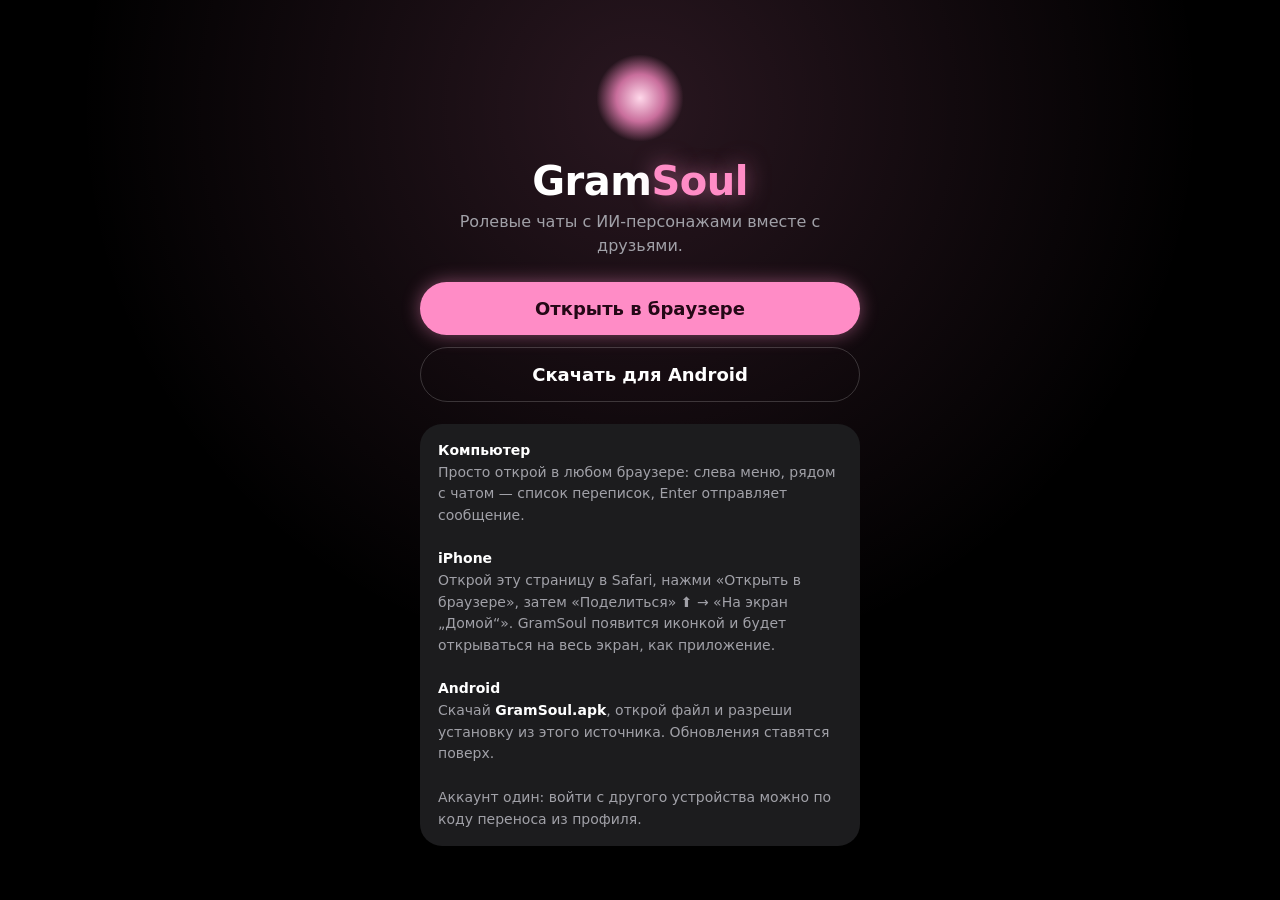
<file: deploy/site/index.html>
<!doctype html>
<html lang="ru">
<head>
<meta charset="utf-8">
<meta name="viewport" content="width=device-width, initial-scale=1, viewport-fit=cover">
<title>GramSoul — ролевые чаты с ИИ</title>
<meta name="theme-color" content="#000000">
<link rel="apple-touch-icon" href="/app/icon-180.png">
<style>
  :root { --bg:#000; --card:#1c1c1e; --text:#fff; --muted:#a1a1a8; --accent:#ff8cc6; --on:#240816; }
  * { box-sizing: border-box; }
  body { margin:0; min-height:100vh; background:radial-gradient(circle at 50% 12%, rgba(255,140,198,.16), transparent 55%), var(--bg); color:var(--text);
         font-family: -apple-system, BlinkMacSystemFont, "SF Pro Text", system-ui, "Segoe UI", Roboto, sans-serif; display:flex; align-items:center; justify-content:center; padding:24px 16px; }
  main { max-width:440px; width:100%; text-align:center; }
  .orb { width:88px; height:88px; margin:0 auto 16px; border-radius:50%; background:radial-gradient(circle, #ffd8ea 0%, rgba(255,140,198,.75) 38%, rgba(255,140,198,0) 70%); }
  h1 { font-weight:800; font-size:40px; letter-spacing:-.5px; margin:0 0 6px; }
  h1 span { color: var(--accent); text-shadow:0 0 22px rgba(255,140,198,.55); }
  p { color:var(--muted); line-height:1.5; margin:0 0 24px; }
  a.btn { display:block; text-decoration:none; font-weight:700; padding:16px; border-radius:999px; font-size:18px; margin-top:12px; }
  a.primary { background:var(--accent); color:var(--on); box-shadow:0 0 18px rgba(255,140,198,.45); }
  a.ghost { border:1px solid rgba(255,255,255,.18); color:var(--text); }
  .card { background:var(--card); border-radius:22px; padding:16px 18px; margin-top:22px; text-align:left; color:var(--muted); font-size:14px; line-height:1.55; }
  .card b { color:var(--text); }
</style>
</head>
<body>
<main>
  <div class="orb"></div>
  <h1>Gram<span>Soul</span></h1>
  <p>Ролевые чаты с ИИ-персонажами вместе с друзьями.</p>
  <a class="btn primary" href="/app/">Открыть в браузере</a>
  <a class="btn ghost" href="/fonar.apk" download="GramSoul.apk">Скачать для Android</a>
  <div class="card">
    <b>Компьютер</b><br>
    Просто открой в любом браузере: слева меню, рядом с чатом — список переписок, Enter отправляет сообщение.<br><br>
    <b>iPhone</b><br>
    Открой эту страницу в Safari, нажми «Открыть в браузере», затем «Поделиться» ⬆︎ → «На экран „Домой“».
    GramSoul появится иконкой и будет открываться на весь экран, как приложение.<br><br>
    <b>Android</b><br>
    Скачай <b>GramSoul.apk</b>, открой файл и разреши установку из этого источника. Обновления ставятся поверх.<br><br>
    Аккаунт один: войти с другого устройства можно по коду переноса из профиля.
  </div>
</main>
</body>
</html>
</file>
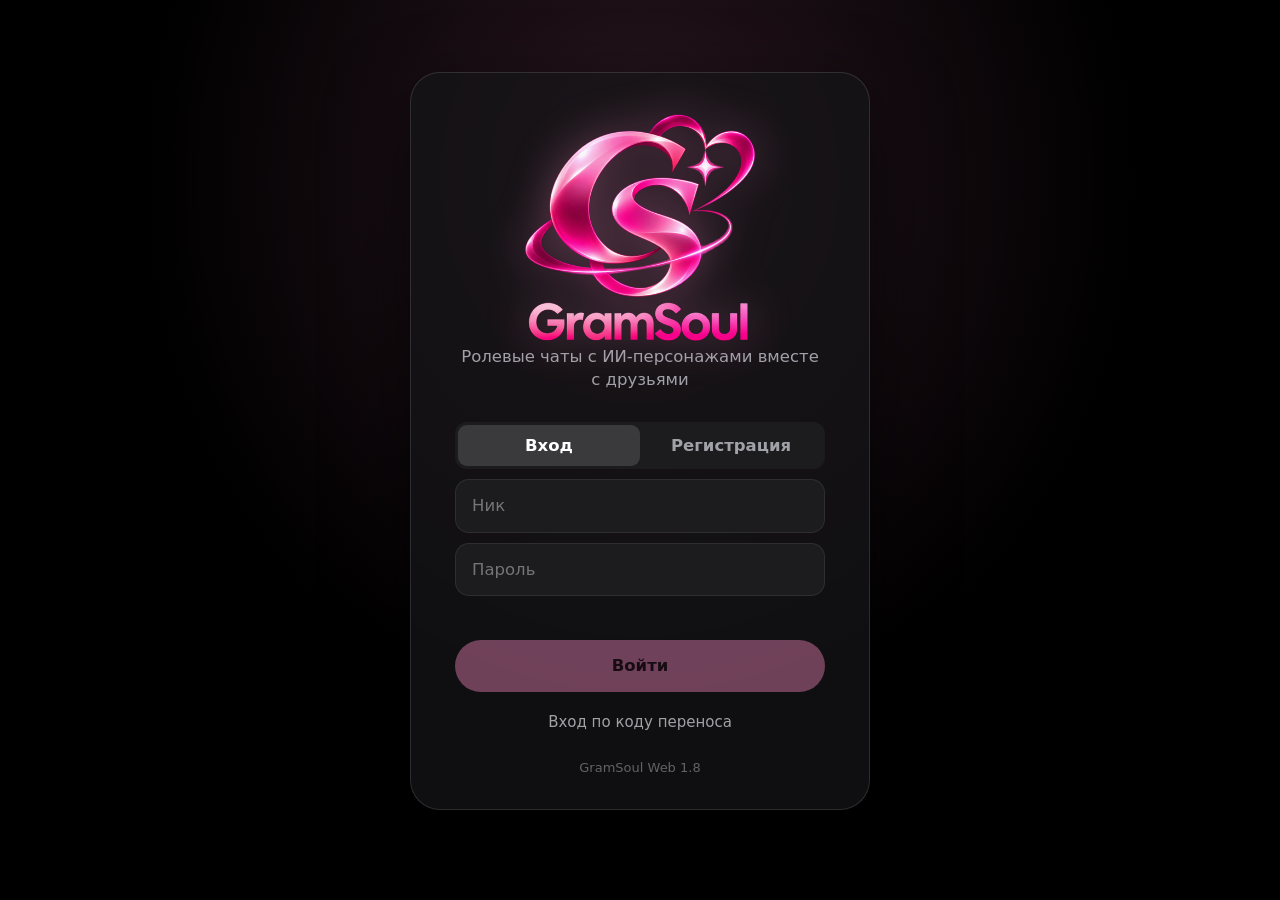
<file: deploy/site/app/index.html>
<!doctype html>
<html lang="ru">
<head>
<meta charset="utf-8">
<meta name="viewport" content="width=device-width, initial-scale=1, viewport-fit=cover">
<title>GramSoul</title>
<meta name="description" content="Ролевые чаты с ИИ-персонажами вместе с друзьями">
<meta name="theme-color" content="#000000">
<!-- iPhone: «Поделиться» → «На экран „Домой“» opens it full screen, like an app -->
<meta name="apple-mobile-web-app-capable" content="yes">
<meta name="mobile-web-app-capable" content="yes">
<meta name="apple-mobile-web-app-status-bar-style" content="black-translucent">
<meta name="apple-mobile-web-app-title" content="GramSoul">
<meta name="format-detection" content="telephone=no">
<link rel="manifest" href="manifest.webmanifest">
<link rel="apple-touch-icon" href="icon-180.png">
<link rel="icon" type="image/png" href="icon-192.png">
<link rel="stylesheet" href="app.css?v=9">
<script src="app.js?v=9" defer></script>
</head>
<body>
<div id="app"></div>
<noscript>Для GramSoul нужен JavaScript.</noscript>
</body>
</html>
</file>
<file: deploy/site/app/app.css>
/* GramSoul web — iOS-26-like: pure black, system greys, soft pink accent with a light glow,
   frosted "liquid glass" bars (real backdrop blur in Safari). */
:root {
  --bg: #000;
  --surface: #1c1c1e;
  --surface2: #2c2c2e;
  --surface3: #3a3a3c;
  --text: #fff;
  --muted: #a1a1a8;
  --faint: #636366;
  --accent: #ff8cc6;
  --accent-soft: #ffc1df;
  --on-accent: #240816;
  --lilac: #c8b4ff;
  --error: #ff6961;
  --green: #4cd787;
  --my-bubble: #4a1c35;
  --friend-bubble: #25213a;
  --char-bubble: #1c1c1e;
  --glow: 0 0 18px rgba(255, 140, 198, .45), 0 0 2px rgba(255, 140, 198, .6);
  --safe-t: env(safe-area-inset-top, 0px);
  --safe-b: env(safe-area-inset-bottom, 0px);
}
* { box-sizing: border-box; }
html, body { margin: 0; height: 100%; background: var(--bg); color: var(--text); }
body {
  font: 16.5px/1.42 -apple-system, BlinkMacSystemFont, "SF Pro Text", system-ui, "Segoe UI", Roboto, sans-serif;
  -webkit-font-smoothing: antialiased; -webkit-tap-highlight-color: transparent;
  -webkit-text-size-adjust: 100%; overscroll-behavior-y: none;
}
button, input, textarea { font: inherit; color: inherit; }
button { cursor: pointer; }
img { display: block; }
.hidden { display: none !important; }
.muted { color: var(--muted); }
.faint { color: var(--faint); }
.small { font-size: 13px; }
.center { text-align: center; }

/* ---------- glass, glow, controls ---------- */
.glass {
  background: rgba(30, 30, 32, .55);
  -webkit-backdrop-filter: blur(24px) saturate(180%); backdrop-filter: blur(24px) saturate(180%);
  border: .5px solid rgba(255, 255, 255, .16);
  box-shadow: inset 0 1px 0 rgba(255, 255, 255, .12), 0 8px 30px rgba(0, 0, 0, .55);
}
.btn {
  border: 0; border-radius: 999px; padding: 14px 22px; font-weight: 600; font-size: 16.5px;
  background: var(--surface2); color: var(--text); transition: transform .12s, opacity .12s, box-shadow .2s;
  display: inline-flex; align-items: center; justify-content: center; gap: 8px; min-height: 50px;
}
.btn:active { transform: scale(.97); }
.btn:disabled { opacity: .4; box-shadow: none; }
.btn.primary { background: var(--accent); color: var(--on-accent); }
.btn.primary:not(:disabled) { box-shadow: var(--glow); }
.btn.ghost { background: transparent; border: 1px solid rgba(255, 255, 255, .16); }
.btn.danger { background: transparent; color: var(--error); border: 1px solid rgba(255, 105, 97, .35); }
.btn.wide { width: 100%; }
.btn.small { min-height: 36px; padding: 8px 14px; font-size: 14.5px; }
.link { background: none; border: 0; color: var(--muted); padding: 10px; font-size: 15px; }
.link.accent { color: var(--accent); }
.field {
  width: 100%; background: var(--surface); border: 1px solid rgba(255, 255, 255, .08); border-radius: 14px;
  padding: 14px 16px; font-size: 16.5px; outline: none; transition: border-color .15s, box-shadow .15s;
}
.field:focus { border-color: rgba(255, 140, 198, .75); box-shadow: 0 0 0 3px rgba(255, 140, 198, .15); }
textarea.field { resize: none; line-height: 1.4; }
label.lbl { display: block; font-size: 13px; color: var(--muted); margin: 14px 4px 6px; }
.counter { float: right; color: var(--faint); }
.error { color: var(--error); font-size: 14.5px; min-height: 0; margin: 8px 4px 0; }
.hint { color: var(--faint); font-size: 13px; margin: 6px 4px 0; }
.pill {
  display: inline-block; padding: 3px 10px; border-radius: 999px; font-size: 12.5px; font-weight: 600;
  background: rgba(255, 140, 198, .16); color: var(--accent);
}
.pill.lilac { background: rgba(200, 180, 255, .16); color: var(--lilac); }
.pill.grey { background: rgba(255, 255, 255, .08); color: var(--muted); }
.pill.green { background: rgba(76, 215, 135, .16); color: var(--green); }
.card { background: var(--surface); border-radius: 22px; padding: 16px; }
.section { font-size: 13px; font-weight: 600; letter-spacing: .06em; text-transform: uppercase; color: var(--accent); margin: 22px 4px 8px; }
.row { display: flex; align-items: center; gap: 12px; }
.grow { flex: 1; min-width: 0; }
.ellipsis { white-space: nowrap; overflow: hidden; text-overflow: ellipsis; }
.chips { display: flex; gap: 8px; overflow-x: auto; scrollbar-width: none; padding: 2px 0; }
.chips::-webkit-scrollbar { display: none; }
.chip {
  flex: none; border: 1px solid rgba(255, 255, 255, .14); background: rgba(255, 255, 255, .05); color: var(--text);
  border-radius: 999px; padding: 8px 14px; font-size: 14.5px; display: inline-flex; gap: 6px; align-items: center;
}
.chip.on { background: rgba(255, 140, 198, .18); border-color: rgba(255, 140, 198, .45); color: var(--accent-soft); }
.chip:disabled { opacity: .35; }
.seg { display: flex; background: var(--surface); border-radius: 12px; padding: 3px; }
.seg button { flex: 1; border: 0; background: none; padding: 9px; border-radius: 9px; color: var(--muted); font-weight: 600; }
.seg button.on { background: var(--surface3); color: var(--text); }

/* ---------- avatars ---------- */
.avatar {
  position: relative; flex: none; border-radius: 50%; overflow: hidden; color: #fff; font-weight: 600;
  display: flex; align-items: center; justify-content: center; user-select: none;
}
.avatar img { position: absolute; inset: 0; width: 100%; height: 100%; object-fit: cover; opacity: 0; transition: opacity .2s; }
.avatar img.loaded, .pcard img.loaded, .photo img.loaded, .portrait img.loaded { opacity: 1; }
.dot { position: absolute; right: 0; bottom: 0; width: 12px; height: 12px; border-radius: 50%; background: var(--green); border: 2px solid #000; }

/* ---------- pages, headers, tab bar ---------- */
#app { min-height: 100%; }
.page { padding: calc(var(--safe-t) + 8px) 16px calc(var(--safe-b) + 110px); max-width: 720px; margin: 0 auto; }
.large-title { font-size: 34px; font-weight: 700; letter-spacing: -.4px; margin: 8px 4px 2px; }
.large-title .soul { color: var(--accent); text-shadow: 0 0 18px rgba(255, 140, 198, .45); }
.subtitle { color: var(--muted); font-size: 14px; margin: 0 4px 14px; }
.topbar {
  position: sticky; top: 0; z-index: 10; display: flex; align-items: center; gap: 6px;
  padding: calc(var(--safe-t) + 6px) 10px 8px; margin: 0 -16px 8px; background: rgba(0, 0, 0, .72);
  -webkit-backdrop-filter: blur(20px) saturate(180%); backdrop-filter: blur(20px) saturate(180%);
}
.topbar .title { font-size: 17px; font-weight: 600; }
.topbar .sub { font-size: 12.5px; color: var(--lilac); }
.icon-btn {
  width: 40px; height: 40px; border: 0; border-radius: 50%; background: none; color: var(--accent);
  display: inline-flex; align-items: center; justify-content: center; flex: none;
}
.icon-btn:active { background: rgba(255, 255, 255, .08); }
.icon-btn svg { width: 24px; height: 24px; }
.tabbar {
  position: fixed; z-index: 30; left: 16px; right: 16px; bottom: calc(10px + var(--safe-b));
  max-width: 560px; margin: 0 auto; height: 64px; border-radius: 32px; display: flex; align-items: center; padding: 0 6px;
}
.tab {
  flex: 1; height: 54px; border: 0; border-radius: 27px; background: none; color: var(--muted);
  display: flex; flex-direction: column; align-items: center; justify-content: center; gap: 2px; font-size: 11px; font-weight: 500;
  position: relative;
}
.tab svg { width: 24px; height: 24px; }
.tab.on { color: var(--accent); background: rgba(255, 140, 198, .16); }
.tab.on svg { filter: drop-shadow(0 0 6px rgba(255, 140, 198, .6)); }
.badge {
  position: absolute; top: 4px; left: calc(50% + 6px); min-width: 18px; height: 18px; padding: 0 5px; border-radius: 9px;
  background: var(--accent); color: var(--on-accent); font-size: 11px; font-weight: 700; display: flex; align-items: center; justify-content: center;
}

/* ---------- login ---------- */
.login {
  min-height: 100vh; min-height: 100dvh; display: flex; flex-direction: column; align-items: center; justify-content: center;
  padding: calc(var(--safe-t) + 24px) 24px calc(var(--safe-b) + 24px); max-width: 440px; margin: 0 auto;
  background: radial-gradient(circle at 50% 18%, rgba(255, 140, 198, .16), transparent 55%);
}
.orb { width: 92px; height: 92px; border-radius: 50%; background: radial-gradient(circle, #ffd8ea 0%, rgba(255, 140, 198, .75) 38%, rgba(255, 140, 198, 0) 70%); margin-bottom: 14px; }
.brand { font-size: 40px; font-weight: 800; letter-spacing: -.5px; }
.brand span { color: var(--accent); text-shadow: 0 0 22px rgba(255, 140, 198, .55); }
.login form { width: 100%; margin-top: 30px; display: flex; flex-direction: column; gap: 10px; }
.install { margin-top: 18px; font-size: 14px; color: var(--muted); border-radius: 18px; padding: 14px 16px; line-height: 1.5; }
.install b { color: var(--text); }

/* ---------- characters ---------- */
.grid { display: grid; grid-template-columns: repeat(auto-fill, minmax(150px, 1fr)); gap: 12px; margin-top: 12px; }
.pcard {
  position: relative; aspect-ratio: 2 / 3; border-radius: 22px; overflow: hidden; border: 0; padding: 0; text-align: left; color: #fff;
}
.pcard img { position: absolute; inset: 0; width: 100%; height: 100%; object-fit: cover; opacity: 0; transition: opacity .25s; }
.pcard-letter { position: absolute; inset: 0; display: flex; align-items: center; justify-content: center; font-size: 72px; font-weight: 800; color: rgba(255, 255, 255, .3); }
.pcard-shade { position: absolute; left: 0; right: 0; bottom: 0; height: 55%; background: linear-gradient(transparent, rgba(0, 0, 0, .9)); }
.pcard-text { position: absolute; left: 12px; right: 12px; bottom: 12px; }
.pcard-name { font-weight: 700; font-size: 16px; }
.pcard-desc { font-size: 12.5px; color: rgba(255, 255, 255, .75); display: -webkit-box; -webkit-line-clamp: 2; -webkit-box-orient: vertical; overflow: hidden; }
.pcard-pill { position: absolute; top: 10px; left: 10px; }
.portrait { position: relative; width: 220px; aspect-ratio: 2 / 3; border-radius: 26px; overflow: hidden; margin: 8px auto 14px; display: flex; align-items: center; justify-content: center; font-size: 96px; font-weight: 800; color: rgba(255, 255, 255, .35); }
.portrait img { position: absolute; inset: 0; width: 100%; height: 100%; object-fit: cover; opacity: 0; transition: opacity .25s; }
.tags { display: flex; flex-wrap: wrap; gap: 6px; justify-content: center; margin: 10px 0; }
.styles { display: grid; grid-template-columns: repeat(3, 1fr); gap: 10px; }
.style { border: 0; background: none; padding: 0; color: var(--muted); font-size: 12.5px; text-align: center; }
.style img { width: 100%; aspect-ratio: 2 / 3; object-fit: cover; border-radius: 14px; border: 1px solid rgba(255, 255, 255, .1); margin-bottom: 4px; }
.style.on { color: var(--accent); }
.style.on img { border: 3px solid var(--accent); box-shadow: var(--glow); }
.avatar-tile { width: 120px; aspect-ratio: 2 / 3; border-radius: 18px; overflow: hidden; position: relative; border: 1px solid rgba(255, 255, 255, .12); flex: none; display: flex; align-items: center; justify-content: center; color: rgba(255, 255, 255, .8); font-size: 13px; }
.avatar-tile img { position: absolute; inset: 0; width: 100%; height: 100%; object-fit: cover; }

/* ---------- sheet / dialog ---------- */
.scrim { position: fixed; inset: 0; z-index: 50; background: rgba(0, 0, 0, .55); display: flex; align-items: flex-end; justify-content: center; }
.sheet {
  width: 100%; max-width: 560px; max-height: 92vh; overflow-y: auto; border-radius: 30px 30px 0 0;
  padding: 18px 18px calc(var(--safe-b) + 18px); background: rgba(28, 28, 30, .92);
  -webkit-backdrop-filter: blur(30px) saturate(180%); backdrop-filter: blur(30px) saturate(180%);
  border-top: .5px solid rgba(255, 255, 255, .16);
}
.sheet h3 { margin: 4px 0 12px; font-size: 20px; }
.viewer { position: fixed; inset: 0; z-index: 60; background: #000; display: flex; align-items: center; justify-content: center; }
.viewer img { max-width: 100%; max-height: 100%; object-fit: contain; }

/* ---------- chat ---------- */
html.chat-open, html.chat-open body { overflow: hidden; height: 100%; overscroll-behavior: none; }
/* height/translate come from visualViewport (app.js), so the input sits right above the keyboard or the screen edge */
.chat { position: fixed; top: 0; left: 0; right: 0; height: 100%; display: flex; flex-direction: column; max-width: 760px; margin: 0 auto; background: var(--bg); }
.chat .topbar { margin: 0; }
.msgs { flex: 1; overflow-y: auto; padding: 12px 12px 16px; display: flex; flex-direction: column; gap: 10px; -webkit-overflow-scrolling: touch; }
.m-system { text-align: center; color: var(--muted); font-style: italic; font-size: 14px; padding: 4px 24px; }
.m-row { display: flex; gap: 8px; align-items: flex-start; }
.m-row.mine { justify-content: flex-end; }
/* lines never reach the opposite edge: there is always room on the other side, like in a messenger */
.m-col { max-width: calc(100% - 96px); min-width: 0; display: flex; flex-direction: column; align-items: flex-start; }
.m-col > * + * { margin-top: 4px; }
.m-row.mine .m-col { align-items: flex-end; }
.thought { font-style: italic; color: #d9a9c3; padding: 2px 4px; white-space: pre-wrap; line-height: 1.45; font-size: 15.5px; -webkit-user-select: none; user-select: none; }
.m-name { font-size: 13px; font-weight: 600; color: var(--accent); margin: 0 6px 3px; }
.m-row.mine .m-name { color: rgba(255, 193, 223, .8); font-weight: 500; }
.m-row.friend .m-name { color: var(--lilac); font-weight: 500; }
.bubble {
  padding: 10px 14px; border-radius: 22px; white-space: pre-wrap; word-wrap: break-word; line-height: 1.42;
  -webkit-user-select: none; user-select: none; -webkit-touch-callout: none;
}
.bubble em { color: #f5b3d4; }
.bubble.char { background: var(--char-bubble); border-top-left-radius: 6px; }
.bubble.mine { background: var(--my-bubble); border-top-right-radius: 6px; }
.bubble.friend { background: var(--friend-bubble); border-top-left-radius: 6px; }
.edited { display: block; font-size: 11.5px; color: var(--faint); margin-top: 2px; }
.narrator { border-left: 2px solid rgba(255, 140, 198, .4); padding: 2px 8px 2px 12px; -webkit-user-select: none; user-select: none; -webkit-touch-callout: none; }
.narrator .lbl2 { font-size: 11px; letter-spacing: .1em; color: rgba(255, 140, 198, .55); }
.narrator .txt { font-style: italic; color: #b9aab4; font-size: 15px; line-height: 1.47; white-space: pre-wrap; }
.narrator .txt em { color: #b9aab4; }
.photo { align-self: center; width: min(85%, 340px); }
.photo.own { align-self: auto; width: min(70vw, 280px); }
.photo.own .frame { aspect-ratio: auto; }
.photo.own img { height: auto; max-height: 420px; object-fit: cover; }
.photo .lbl2 { text-align: center; font-size: 11px; letter-spacing: .1em; color: rgba(255, 140, 198, .8); margin-bottom: 6px; }
.photo .frame { position: relative; aspect-ratio: 3 / 4; border-radius: 20px; overflow: hidden; background: var(--surface2); }
.photo img { width: 100%; height: 100%; object-fit: cover; opacity: 0; transition: opacity .25s; }
.photo .cap { text-align: center; font-style: italic; color: var(--muted); font-size: 13.5px; margin-top: 6px; }
.status { color: var(--accent); font-size: 14px; padding: 4px 8px; }
.typing { display: inline-flex; gap: 4px; margin-left: 6px; vertical-align: middle; }
.typing i { width: 6px; height: 6px; border-radius: 50%; background: var(--accent); opacity: .3; animation: blink 1.2s infinite; }
.typing i:nth-child(2) { animation-delay: .2s; } .typing i:nth-child(3) { animation-delay: .4s; }
@keyframes blink { 50% { opacity: 1; } }
.failcard { background: #241417; border-radius: 20px; padding: 14px; }
.failcard b { color: var(--error); }
.edit-last { align-self: flex-start; margin-left: 46px; }
.pending { opacity: .55; }
.composer { padding: 8px 12px calc(var(--safe-b) + 10px); background: rgba(0, 0, 0, .78); -webkit-backdrop-filter: blur(20px); backdrop-filter: blur(20px); }
.toolbar { display: flex; justify-content: space-between; align-items: center; margin: 0 -4px 6px; }
.tools { display: flex; gap: 2px; }
.tool { width: 44px; height: 40px; border: 0; border-radius: 12px; background: none; color: #fff; display: inline-flex; align-items: center; justify-content: center; }
.tool:active { background: rgba(255, 255, 255, .1); }
.tool:disabled { opacity: .3; }
.star { position: absolute; right: 6px; bottom: 6px; width: 38px; height: 38px; border: 0; border-radius: 50%; background: none; color: #fff; font-size: 26px; line-height: 1; padding-top: 8px; }
.star:active { background: rgba(255, 255, 255, .1); }
.inputrow { display: flex; align-items: flex-end; gap: 8px; }
.inputwrap { flex: 1; position: relative; }
.inputwrap textarea { padding-right: 46px; border-radius: 24px; max-height: 140px; }
.logo { width: 230px; max-width: 70vw; height: auto; filter: drop-shadow(0 0 22px rgba(255, 140, 198, .35)); }
.logo.small { width: 130px; }
.send { width: 50px; height: 50px; border-radius: 50%; border: 0; background: var(--accent); color: var(--on-accent); display: flex; align-items: center; justify-content: center; flex: none; }
.send:not(:disabled) { box-shadow: var(--glow); }
.send:disabled { background: var(--surface2); color: var(--faint); }
.panel { background: var(--surface); border-radius: 18px; padding: 12px; margin-bottom: 8px; }
.sugg { display: block; width: 100%; text-align: left; border: 0; border-radius: 14px; background: var(--surface2); padding: 10px 12px; margin-bottom: 6px; font-size: 15px; }
.sugg em { color: #f5b3d4; }
.offline { background: rgba(255, 105, 97, .15); color: var(--error); font-size: 13px; padding: 6px 14px; }
.list-item { display: flex; align-items: center; gap: 12px; padding: 12px; border-radius: 18px; background: var(--surface); margin-bottom: 8px; border: 0; width: 100%; text-align: left; }
.list-item .t { font-weight: 600; }
.list-item .s { font-size: 13.5px; color: var(--muted); }
.code { font: 700 34px/1.2 ui-monospace, "SF Mono", Menlo, monospace; color: var(--accent); text-align: center; letter-spacing: 2px; text-shadow: 0 0 16px rgba(255, 140, 198, .45); }
.toast {
  position: fixed; z-index: 70; left: 50%; transform: translateX(-50%); bottom: calc(var(--safe-b) + 92px); max-width: 90%;
  padding: 12px 18px; border-radius: 16px; font-size: 14.5px;
}

/* ---------- suggestions header, small icon buttons, style tiles without a picture ---------- */
.sugg-head { display: flex; align-items: center; justify-content: space-between; color: var(--muted); font-size: 13px; margin: 2px 2px 4px; }
.icon-btn.small { width: 32px; height: 32px; color: #fff; }
.icon-btn.small svg { width: 18px; height: 18px; }
.style .ph { width: 100%; aspect-ratio: 2 / 3; border-radius: 14px; border: 1px solid rgba(255, 255, 255, .1); margin-bottom: 4px; }
.style.on .ph { border: 3px solid var(--accent); box-shadow: var(--glow); }
/* warm window light, muted film tones: the «Эстетика» look */
.style .ph.aesthetic {
  background: radial-gradient(120% 80% at 70% 25%, rgba(255, 214, 170, .85), rgba(255, 214, 170, 0) 55%),
    linear-gradient(165deg, #c99b78 0%, #8a6250 38%, #3b2a24 72%, #15100e 100%);
}

/* ---------- smooth motion ---------- */
@keyframes screenIn { from { opacity: 0; transform: translateY(10px); } to { opacity: 1; transform: none; } }
@keyframes fadeIn { from { opacity: 0; } to { opacity: 1; } }
@keyframes msgIn { from { opacity: 0; transform: translateY(8px) scale(.985); } to { opacity: 1; transform: none; } }
@keyframes sheetUp { from { transform: translateY(100%); } to { transform: none; } }
@keyframes popIn { from { opacity: 0; transform: scale(.96); } to { opacity: 1; transform: none; } }
#app > * { animation: screenIn .28s cubic-bezier(.2, .8, .2, 1) both; }
#app > .chat { animation-name: fadeIn; animation-duration: .22s; }
.msgs > .m-row, .msgs > .narrator, .msgs > .photo, .msgs > .m-system { animation: msgIn .3s cubic-bezier(.2, .8, .2, 1) both; }
.thought, .bubble { transition: background-color .2s; }
.scrim { animation: fadeIn .2s ease-out both; }
.sheet { animation: sheetUp .32s cubic-bezier(.2, .9, .25, 1) both; }
.panel { animation: popIn .2s ease-out both; }
.sugg { animation: msgIn .26s cubic-bezier(.2, .8, .2, 1) both; }
.toast { animation: popIn .2s ease-out both; }
.list-item, .pcard, .tool, .send, .star, .style, .tab, .icon-btn { transition: transform .14s ease, background-color .2s, opacity .2s, color .2s; }
.list-item:active, .pcard:active, .style:active { transform: scale(.98); }
.tool:active:not(:disabled), .send:active:not(:disabled), .star:active, .icon-btn:active { transform: scale(.9); }
.tab.on svg { transition: filter .25s; }
.viewer { animation: fadeIn .2s ease-out both; }
.viewer img { animation: popIn .25s ease-out both; }
@media (prefers-reduced-motion: reduce) {
  *, *::before, *::after { animation-duration: .01ms !important; animation-iteration-count: 1 !important; transition-duration: .01ms !important; }
}

/* ---------- voice-over, stories ---------- */
.speak { width: 28px; height: 28px; margin-left: 6px; border: 0; border-radius: 50%; background: none; color: rgba(255, 255, 255, .85);
  display: inline-flex; align-items: center; justify-content: center; vertical-align: middle; padding: 0; }
.speak:active { background: rgba(255, 255, 255, .1); transform: scale(.9); }
.speak.on { color: var(--accent); }
.speak.busy { opacity: .45; animation: pulse 1s ease-in-out infinite; }
@keyframes pulse { 50% { opacity: .9; } }
.narrator .lbl2 { display: flex; align-items: center; }
.m-name { display: flex; align-items: center; }
select.field { appearance: none; -webkit-appearance: none; background-image: none; }
.story-cover { border-radius: 22px; overflow: hidden; aspect-ratio: 16 / 9; background: var(--surface2); }
.story-cover img { width: 100%; height: 100%; object-fit: cover; opacity: 0; transition: opacity .25s; }
.story-cover img.loaded { opacity: 1; }
.char-card textarea { margin-top: 8px; }
.char-card select { margin-top: 8px; }
.voice-card .chips .chip { font-size: 13px; }
select.field { color: var(--text); }
select.field option { background: #1c1c1e; color: #fff; }

/* ======================================================================================
   Computers (960 px and wider): a sidebar instead of the bottom tab bar, wider pages,
   two-column character and story pages, the chat with the list of chats beside it,
   dialogs in the middle of the screen, hover and keyboard focus. Phones are unchanged.
   ====================================================================================== */
.sidenav, .rooms-rail { display: none; }
:root { --side-w: 248px; --rail-w: 320px; }
:focus-visible { outline: 2px solid rgba(255, 140, 198, .8); outline-offset: 2px; }
.field:focus-visible { outline: none; }
@media (min-width: 960px) {
  html { scrollbar-color: #3a3a3c transparent; }
  * { scrollbar-width: thin; scrollbar-color: #3a3a3c transparent; }
  ::-webkit-scrollbar { width: 10px; height: 10px; }
  ::-webkit-scrollbar-thumb { background: #3a3a3c; border-radius: 10px; border: 2px solid #000; }

  /* sidebar */
  .sidenav {
    display: flex; flex-direction: column; gap: 6px; position: fixed; z-index: 40; left: 0; top: 0; bottom: 0; width: var(--side-w);
    padding: 22px 14px 16px; background: #0b0b0c; border-right: 1px solid rgba(255, 255, 255, .07);
  }
  #app > .sidenav { animation: none; }
  .side-brand { display: flex; align-items: center; gap: 10px; border: 0; background: none; padding: 4px 10px 18px; font-size: 22px; font-weight: 800; letter-spacing: -.3px; color: #fff; }
  .side-brand img { width: 40px; height: 40px; border-radius: 11px; object-fit: cover; box-shadow: 0 0 16px rgba(255, 140, 198, .25); }
  .side-brand b { color: var(--accent); text-shadow: 0 0 16px rgba(255, 140, 198, .5); }
  .side-links { display: flex; flex-direction: column; gap: 4px; }
  .side-link {
    display: flex; align-items: center; gap: 12px; border: 0; background: none; color: var(--muted); text-align: left;
    padding: 11px 12px; border-radius: 14px; font-size: 15.5px; font-weight: 500; transition: background-color .15s, color .15s;
  }
  .side-link svg { width: 22px; height: 22px; flex: none; }
  .side-link:hover { background: rgba(255, 255, 255, .06); color: var(--text); }
  .side-link.on { background: rgba(255, 140, 198, .14); color: var(--accent); }
  .side-link.on svg { filter: drop-shadow(0 0 6px rgba(255, 140, 198, .6)); }
  .side-badge { min-width: 20px; height: 20px; padding: 0 6px; border-radius: 10px; background: var(--accent); color: var(--on-accent); font-size: 12px; font-weight: 700; display: inline-flex; align-items: center; justify-content: center; }
  .side-create { margin-top: 14px; min-height: 46px; }
  .side-me { display: flex; align-items: center; gap: 10px; border: 0; background: none; text-align: left; padding: 10px; border-radius: 16px; color: var(--text); }
  .side-me:hover { background: rgba(255, 255, 255, .06); }
  .tabbar { display: none; }
  #app.with-side { padding-left: var(--side-w); }

  /* pages */
  .page { max-width: 820px; padding: 28px 40px 56px; }
  .page.page-wide { max-width: 1240px; }
  .large-title { font-size: 38px; margin-top: 6px; }
  .topbar { margin: 0 -40px 14px; padding: 14px 30px 12px; }
  .grid { grid-template-columns: repeat(auto-fill, minmax(190px, 1fr)); gap: 16px; }
  .page-wide > .seg, .page-wide > #persona-search { max-width: 560px; }
  .page-wide > .seg { margin-bottom: 14px; }
  #create-persona { display: none; } /* «Создать» is in the sidebar */
  .toast { bottom: 28px; left: calc(50% + var(--side-w) / 2); }

  /* character and story pages: picture on the left, text on the right */
  .detail { display: grid; grid-template-columns: 300px minmax(0, 1fr); gap: 40px; align-items: start; }
  .detail.story { grid-template-columns: 400px minmax(0, 1fr); }
  .detail-side { position: sticky; top: 84px; }
  .detail-side .portrait { width: 100%; margin-top: 0; }
  .detail-main > .section:first-child { margin-top: 4px; }
  .detail-main { font-size: 16.5px; line-height: 1.55; }

  /* dialogs in the middle of the screen */
  .scrim { align-items: center; padding: 24px; }
  .sheet { border-radius: 26px; max-width: 520px; max-height: 86vh; border: .5px solid rgba(255, 255, 255, .14); padding: 22px 22px 22px; animation-name: popIn; animation-duration: .22s; }

  /* chat: full height next to the sidebar, the text in a comfortable column */
  .chat { left: var(--side-w); right: 0; max-width: none; margin: 0; border-left: 0; }
  .chat .topbar, .chat .msgs, .chat .composer, .chat .offline { padding-left: max(24px, calc((100% - 880px) / 2)); padding-right: max(24px, calc((100% - 880px) / 2)); }
  .chat .topbar { margin: 0; padding-top: 14px; padding-bottom: 12px; border-bottom: 1px solid rgba(255, 255, 255, .06); }
  .m-col { max-width: min(640px, calc(100% - 96px)); }
  .composer { border-top: 1px solid rgba(255, 255, 255, .06); padding-bottom: 16px; }
  .photo.own { width: min(320px, 70%); }

  /* login: the form on a glass card in the middle, the glow over the whole screen */
  html:has(.login) { background: radial-gradient(ellipse at 50% 20%, rgba(255, 140, 198, .16), transparent 55%) fixed, #000; }
  html:has(.login) body { background: transparent; }
  #app:has(> .login) { padding: max(40px, 8vh) 24px 40px; }
  .login { min-height: 0; margin: 0 auto; padding: 40px 44px 32px; border-radius: 30px; max-width: 460px;
    background: rgba(22, 22, 24, .72); border: .5px solid rgba(255, 255, 255, .12); box-shadow: 0 30px 80px rgba(0, 0, 0, .6); }
}
@media (min-width: 1200px) {
  .rooms-rail {
    display: block; position: fixed; z-index: 20; top: 0; bottom: 0; left: var(--side-w); width: var(--rail-w); overflow-y: auto;
    padding: 18px 10px; background: #070708; border-right: 1px solid rgba(255, 255, 255, .07);
  }
  .rail-title { font-size: 22px; font-weight: 700; padding: 6px 10px 14px; }
  .rail-item { display: flex; align-items: center; gap: 12px; width: 100%; border: 0; background: none; text-align: left; padding: 10px; border-radius: 14px; margin-bottom: 2px; }
  .rail-item .t { font-weight: 600; font-size: 15px; }
  .rail-item .s { font-size: 13px; color: var(--muted); }
  .rail-item:hover { background: rgba(255, 255, 255, .05); }
  .rail-item.on { background: rgba(255, 140, 198, .13); }
  .rail-item.on .t { color: var(--accent-soft); }
  .chat.with-rail { left: calc(var(--side-w) + var(--rail-w)); }
}
/* a mouse: things react on hover */
@media (hover: hover) and (pointer: fine) {
  .btn:not(:disabled):hover { filter: brightness(1.08); }
  .btn.ghost:not(:disabled):hover { background: rgba(255, 255, 255, .06); }
  .list-item:hover { background: var(--surface2); }
  button.list-item:hover .t { color: var(--accent-soft); }
  .pcard { transition: transform .18s ease, box-shadow .18s ease; }
  .pcard:hover { transform: translateY(-3px); box-shadow: 0 14px 34px rgba(0, 0, 0, .55), 0 0 0 1px rgba(255, 140, 198, .35); }
  .chip:not(:disabled):hover { border-color: rgba(255, 140, 198, .4); }
  .seg button:not(.on):hover { color: var(--text); }
  .tool:not(:disabled):hover, .icon-btn:hover, .speak:hover, .star:hover { background: rgba(255, 255, 255, .08); }
  .sugg:hover { background: var(--surface3); }
  .style:hover { color: var(--text); }
  .link:hover { color: var(--text); }
  .link.accent:hover { color: var(--accent-soft); }
}

/* ======================================================================================
   Elite and the look of a profile: a glowing nick with flowing colors, frames around photos,
   a banner; the catalog tabs, the feed, coins.
   ====================================================================================== */
@keyframes nickFlow { to { background-position: 200% 50%; } }
@keyframes ringSpin { to { transform: rotate(360deg); } }
.nick { font-weight: inherit; }
.nick-fx {
  background: var(--nick-grad); background-size: 200% 100%; -webkit-background-clip: text; background-clip: text;
  color: transparent; -webkit-text-fill-color: transparent; animation: nickFlow 3.5s linear infinite;
  filter: drop-shadow(0 0 6px color-mix(in srgb, var(--nick-glow) 65%, transparent));
}
.nick-line { display: inline-flex; align-items: center; gap: 6px; max-width: 100%; min-width: 0; }
.nick-line .nick { overflow: hidden; text-overflow: ellipsis; white-space: nowrap; }
.elite-badge {
  display: inline-flex; align-items: center; gap: 3px; padding: 1px 7px 1px 5px; border-radius: 999px; font-size: 10.5px; font-weight: 800;
  letter-spacing: .04em; text-transform: uppercase; color: #2a1a00; flex: none;
  background: linear-gradient(90deg, #ffe29a, #f5b942, #ffe29a); background-size: 200% 100%; animation: nickFlow 3s linear infinite;
  box-shadow: 0 0 10px rgba(245, 185, 66, .45);
}
.elite-badge svg { width: 12px; height: 12px; }
.ring { position: relative; display: inline-flex; flex: none; border-radius: 50%; padding: var(--ring-w, 3px); overflow: hidden; isolation: isolate;
  box-shadow: 0 0 12px color-mix(in srgb, var(--ring-glow) 45%, transparent); }
.ring::before { content: ''; position: absolute; inset: -50%; background: var(--ring); z-index: -1; }
.ring.spin::before { animation: ringSpin 4s linear infinite; }
.ring > .avatar, .ring > button.avatar { box-shadow: 0 0 0 2px #000; }
.profile-av-box { display: flex; justify-content: center; margin: 10px auto 6px; }
.banner { position: relative; border-radius: 22px; overflow: hidden; aspect-ratio: 3 / 1; background: linear-gradient(135deg, #2a1424, #141428); }
.banner img { position: absolute; inset: 0; width: 100%; height: 100%; object-fit: cover; opacity: 0; transition: opacity .25s; }
.banner img.loaded { opacity: 1; }
.banner.small { aspect-ratio: 4 / 1; border-radius: 14px; }
.banner.empty { display: flex; align-items: center; justify-content: center; }
.profile-banner { margin: 4px 0 -40px; }
.profile-head .banner { margin-bottom: -44px; }
.profile-id { position: relative; display: flex; align-items: flex-end; gap: 16px; padding: 0 14px; flex-wrap: wrap; }
.profile-id .ring, .profile-id > .avatar { box-shadow: 0 0 0 4px #000; }
.profile-nick { font-size: 24px; font-weight: 800; margin-top: 50px; }
.profile-counts { display: flex; gap: 16px; color: var(--muted); font-size: 14px; margin-top: 6px; }
.profile-counts b { color: var(--text); }
.coins-card { display: flex; align-items: center; gap: 12px; width: 100%; border: 0; margin-top: 18px; color: var(--accent); }
.coins-card .grow { color: var(--text); }
.look-grid { display: flex; flex-wrap: wrap; gap: 8px; }
.look-opt { display: inline-flex; align-items: center; gap: 6px; padding: 9px 14px; border-radius: 14px; border: 1px solid rgba(255, 255, 255, .12);
  background: var(--surface2); font-weight: 700; font-size: 15px; }
.look-opt.on { border-color: var(--accent); box-shadow: 0 0 0 1px var(--accent); }
.look-opt.locked { opacity: .75; }
.look-opt svg { width: 14px; height: 14px; color: var(--muted); }
.frame-grid { display: grid; grid-template-columns: repeat(auto-fill, minmax(84px, 1fr)); gap: 8px; }
.look-frame { display: flex; flex-direction: column; align-items: center; gap: 6px; padding: 10px 4px; border-radius: 16px; border: 1px solid transparent;
  background: var(--surface2); font-size: 12px; color: var(--muted); }
.look-frame.on { border-color: var(--accent); color: var(--text); }
.look-frame.locked { opacity: .7; }
.look-frame span svg { width: 12px; height: 12px; vertical-align: -1px; color: #f5b942; }
.pin-item.on { box-shadow: inset 0 0 0 1px rgba(255, 140, 198, .45); }
.pin-item .pill svg { width: 12px; height: 12px; vertical-align: -2px; }
.section svg { width: 14px; height: 14px; vertical-align: -2px; }

/* catalog: underline tabs, author and a heart on the cards */
.tabs-line { display: flex; gap: 18px; overflow-x: auto; scrollbar-width: none; margin: 12px 4px 4px; border-bottom: 1px solid rgba(255, 255, 255, .06); }
.tabs-line::-webkit-scrollbar { display: none; }
.tab-line { flex: none; border: 0; background: none; color: var(--muted); font-weight: 600; font-size: 15.5px; padding: 8px 0 10px; position: relative; }
.tab-line.on { color: var(--text); }
.tab-line.on::after { content: ''; position: absolute; left: 20%; right: 20%; bottom: -1px; height: 3px; border-radius: 3px; background: var(--accent); box-shadow: var(--glow); }
.pcard-author { display: flex; align-items: center; gap: 6px; margin-top: 6px; font-size: 12px; color: rgba(255, 255, 255, .85); min-width: 0; }
.pcard-author .nick { overflow: hidden; text-overflow: ellipsis; white-space: nowrap; }
.pcard-fav { position: absolute; top: 8px; right: 8px; display: inline-flex; align-items: center; gap: 4px; padding: 6px 8px; border-radius: 999px;
  background: rgba(0, 0, 0, .45); color: #fff; font-size: 12px; -webkit-backdrop-filter: blur(8px); backdrop-filter: blur(8px); }
.pcard-fav.on { color: var(--accent); }
.pcard-fav.on svg { fill: currentColor; }

/* the feed */
.composer-card textarea { flex: 1; min-height: 46px; }
.composer-thumbs { display: flex; gap: 8px; margin-top: 8px; flex-wrap: wrap; }
.composer-thumbs:empty { display: none; }
.thumb { position: relative; width: 76px; height: 76px; border-radius: 12px; overflow: hidden; background: var(--surface2); }
.thumb img { width: 100%; height: 100%; object-fit: cover; opacity: 0; }
.thumb img.loaded { opacity: 1; }
.thumb-x { position: absolute; top: 4px; right: 4px; width: 22px; height: 22px; border: 0; border-radius: 50%; background: rgba(0, 0, 0, .6); color: #fff; display: flex; align-items: center; justify-content: center; }
.composer-card .link { display: inline-flex; align-items: center; gap: 6px; }
.post { padding: 16px 4px; border-bottom: 1px solid rgba(255, 255, 255, .07); }
.post-head { display: flex; align-items: center; gap: 10px; }
.post-author { display: flex; align-items: center; gap: 10px; border: 0; background: none; padding: 0; min-width: 0; }
.post-author .nick-line { font-weight: 700; }
.follow-btn { padding: 4px 6px; font-weight: 600; }
.post-text { margin: 10px 2px 0; white-space: pre-wrap; word-wrap: break-word; line-height: 1.5; }
.tag-link { border: 0; background: none; padding: 0; color: var(--lilac); font: inherit; }
.post-images { display: grid; gap: 4px; margin-top: 10px; border-radius: 18px; overflow: hidden; max-width: 560px; }
.post-images.n1 { grid-template-columns: 1fr; }
.post-images.n2, .post-images.n4 { grid-template-columns: 1fr 1fr; }
.post-images.n3 { grid-template-columns: 2fr 1fr; grid-template-rows: 1fr 1fr; }
.post-images.n3 .post-img:first-child { grid-row: span 2; }
.post-img { border: 0; padding: 0; background: var(--surface2); aspect-ratio: 1; overflow: hidden; }
.post-images.n1 .post-img { aspect-ratio: 4 / 3; }
.post-images.n3 .post-img:first-child { aspect-ratio: auto; }
.post-img img { width: 100%; height: 100%; object-fit: cover; opacity: 0; transition: opacity .25s; }
.post-img img.loaded { opacity: 1; }
.post-actions { display: flex; gap: 20px; margin-top: 10px; }
.post-act { display: inline-flex; align-items: center; gap: 6px; border: 0; background: none; color: var(--muted); padding: 6px 4px; font-size: 14px; }
.post-act.on { color: var(--accent); }
.post-act.on svg { fill: currentColor; }
.post-comments { margin-top: 8px; padding: 10px 12px; border-radius: 16px; background: var(--surface); }
.comment { display: flex; gap: 10px; padding: 6px 0; }
.comment-av { border: 0; background: none; padding: 0; }
.comment-text { white-space: pre-wrap; word-wrap: break-word; font-size: 15px; }
.post-comments input.field { padding: 10px 14px; }
.user-open { display: flex; align-items: center; gap: 12px; border: 0; background: none; padding: 0; flex: 1; min-width: 0; color: inherit; }

/* coins and Elite */
.coins-hero { text-align: center; padding: 18px 0 8px; }
.coins-balance { display: inline-flex; align-items: center; gap: 10px; font-size: 44px; font-weight: 800; color: #f5c54a; text-shadow: 0 0 22px rgba(245, 197, 74, .4); margin: 4px 0 6px; }
.elite-card { margin-top: 16px; padding: 18px; border-radius: 24px; border: 1px solid rgba(245, 185, 66, .35);
  background: radial-gradient(120% 140% at 100% 0%, rgba(245, 185, 66, .18), transparent 55%), linear-gradient(160deg, #1d1720, #121214); }
.elite-title { display: inline-flex; align-items: center; gap: 8px; font-size: 20px; font-weight: 800; color: #ffd76a; }
.elite-perks { list-style: none; padding: 0; margin: 12px 0 14px; display: grid; gap: 8px; }
.elite-perks li { display: flex; align-items: center; gap: 8px; color: var(--text); }
.elite-perks svg { color: #ffd76a; flex: none; }
#buy-elite { width: 100%; background: linear-gradient(90deg, #ffe29a, #f5b942); color: #2a1a00; box-shadow: 0 0 18px rgba(245, 185, 66, .35); }
.packs { display: grid; grid-template-columns: repeat(auto-fill, minmax(150px, 1fr)); gap: 10px; }
.pack { position: relative; border: 1px solid rgba(255, 255, 255, .1); background: var(--surface); border-radius: 20px; padding: 18px 12px; text-align: center; color: var(--text); }
.pack-coins { display: inline-flex; align-items: center; gap: 6px; font-size: 26px; font-weight: 800; color: #f5c54a; }
.pack-price { margin-top: 6px; font-weight: 700; }
.pack-badge { position: absolute; top: -9px; left: 50%; transform: translateX(-50%); white-space: nowrap; }
.side-coins { font-weight: 700; color: #f5c54a; font-size: 14px; }
@media (hover: hover) and (pointer: fine) {
  .pack:hover { border-color: rgba(245, 197, 74, .5); }
  .post-act:hover { color: var(--text); }
  .tab-line:hover { color: var(--text); }
  .look-opt:hover, .look-frame:hover { border-color: rgba(255, 140, 198, .45); }
}
@media (min-width: 960px) {
  .page.page-wide .grid { grid-template-columns: repeat(auto-fill, minmax(160px, 1fr)); gap: 14px; }
  #feed-tabs, #posts, #posts-more, #feed-tag, .composer-card { max-width: 720px; }
  .profile-head .banner { aspect-ratio: 4 / 1; }
}
@media (prefers-reduced-motion: reduce) { .nick-fx, .elite-badge, .ring.spin::before { animation: none !important; } }
</file>
